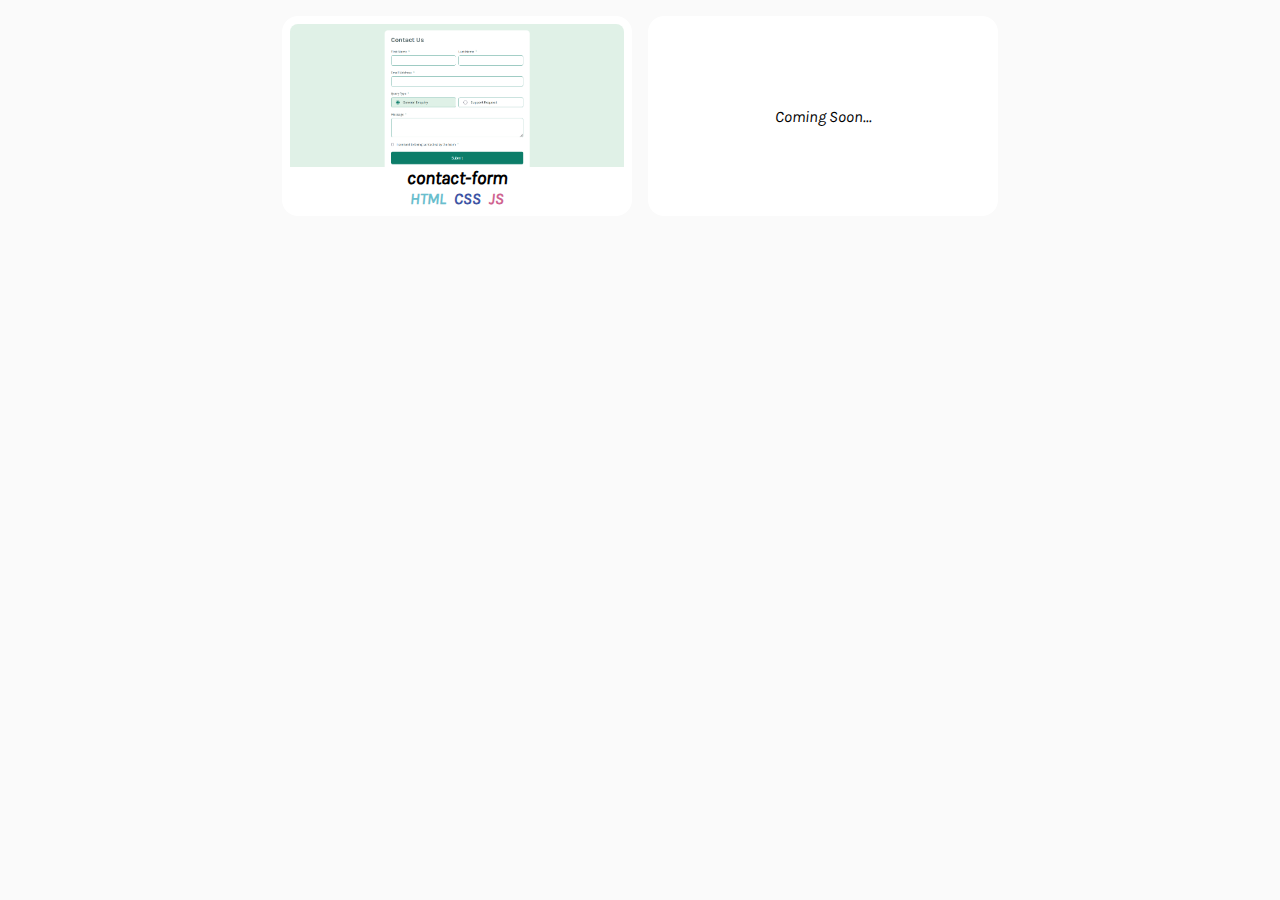
<file: index.html>
<!DOCTYPE html>
<html lang="en">
  <head>
    <meta charset="UTF-8" />
    <meta name="viewport" content="width=device-width, initial-scale=1.0" />
    <link rel="stylesheet" href="./src/style/style.css" />
    <title>Frontend Mentor challenges</title>
  </head>
  <body>
    <main>
      <section class="container">
        <a href="./challenges/Contact-form/index.html">
          <div class="card">
            <div class="card-head">
              <img
                src="./challenges/Contact-form/screenShot/screen-shot.png"
                alt="contact-form"
              />
            </div>
            <div class="card-body">
              <h3>contact-form</h3>
            </div>
            <div class="card-footer">
              <span class="HTML-tag">HTML</span>
              <span class="CSS-tag">CSS</span>
              <span class="JS-tag">JS</span>
            </div>
          </div></a
        >
        <div
          class="card"
          style="display: flex; justify-content: center; align-items: center"
        >
          Coming Soon...
        </div>
      </section>
    </main>
  </body>
</html>
</file>
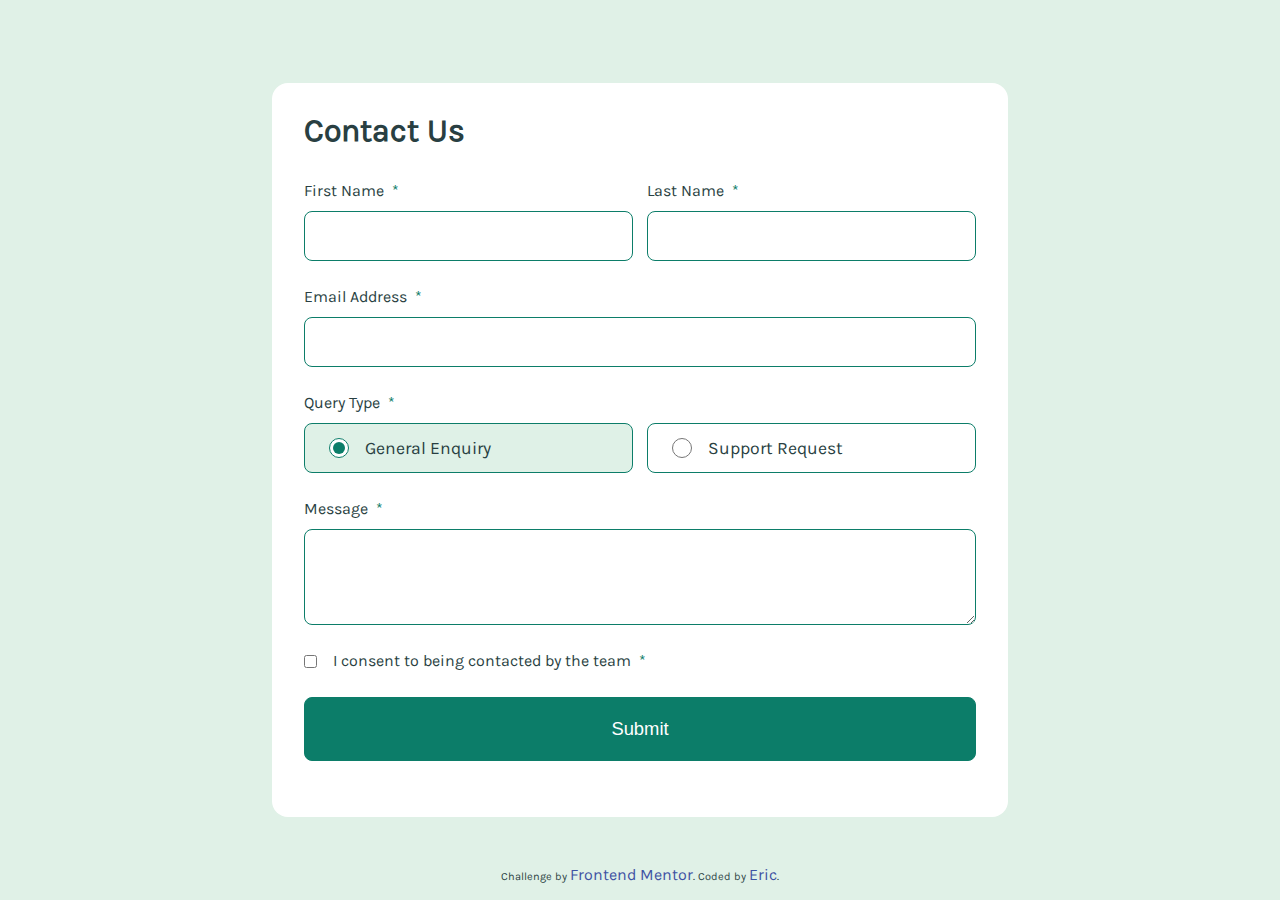
<file: challenges/Contact-form/index.html>
<!DOCTYPE html>
<html lang="en">
  <head>
    <meta charset="UTF-8" />
    <meta name="viewport" content="width=device-width, initial-scale=1.0" />
    <!-- displays site properly based on user's device -->
    <link
      rel="icon"
      type="image/png"
      sizes="32x32"
      href="./assets/images/favicon-32x32.png"
    />
    <link rel="stylesheet" href="./style/style.css" />
    <title>Frontend Mentor | Contact form</title>
    <!-- Feel free to remove these styles or customise in your own stylesheet 👍 -->
    <style>
      .attribution {
        font-size: 11px;
        text-align: center;
      }
      .attribution a {
        color: hsl(228, 45%, 44%);
      }
    </style>
  </head>
  <body>
    <main>
      <div class="container">
        <strong><h1>Contact Us</h1></strong>
        <form action="">
          <div class="row input-name">
            <div class="name-group" id="firstNameGroup">
              <label class="label-pb" for="first-name"
                >First Name<span class="green-star">*</span></label
              ><input
                class="invalid"
                type="text"
                name="first-name"
                required
                title="This field is required"
              />
              <p class="warning-message">This field is required</p>
            </div>
            <div class="name-group">
              <label class="label-pb" for="last-name"
                >Last Name<span class="green-star">*</span></label
              >
              <input
                class="invalid"
                type="text"
                name="last-name"
                id="lastName"
                required
                title="This field is required"
              />
              <p class="warning-message">This field is required</p>
            </div>
          </div>
          <div class="row input-email">
            <label class="label-pb" for="email"
              >Email Address<span class="green-star">*</span></label
            >
            <input
              class="invalid"
              type="email"
              name="email"
              id="email"
              required
              title="Please enter a valid email address"
            />
            <p class="warning-message">This field is required</p>
          </div>
          <fieldset class="row input-query">
            <legend class="label-pb">
              Query Type<span class="green-star">*</span>
            </legend>
            <div class="radio-button">
              <label
                for="generalQuery"
                id="generalQueryLabel"
                style="background-color: hsl(148, 38%, 91%)"
                ><input
                  type="radio"
                  name="query"
                  id="generalQuery"
                  required
                  checked
                />
                General Enquiry
              </label>
              <label for="supportQuery" id="supportQueryLabel">
                <input type="radio" name="query" id="supportQuery" /> Support
                Request
              </label>
            </div>
            <!-- Please select a query type -->
          </fieldset>
          <div class="row input-message">
            <label class="label-pb" for="message"
              >Message<span class="green-star">*</span></label
            >
            <textarea
              class="invalid"
              name="message"
              id="message"
              required
              title="This field is required"
            ></textarea>
            <p class="warning-message">This field is required</p>
          </div>
          <div class="row consent">
            <input
              type="checkbox"
              name="consent"
              id="consent"
              required
              title="To submit this form, please consent to being contacted"
            />
            <label for="consent"
              >I consent to being contacted by the team<span class="green-star"
                >*</span
              ></label
            >
          </div>
          <div class="row button">
            <button type="submit">Submit</button>
          </div>
        </form>
        <dialog>
          <div class="success-message">
            <div class="message-header">
              <img src="./assets/images/icon-success-check.svg" alt="success" />
              <h2>Message Sent!</h2>
            </div>
            <p>Thanks for completing the form. We'll be in touch soon!</p>
          </div>
        </dialog>
      </div>
    </main>
    <footer>
      <div class="attribution">
        Challenge by
        <a href="https://www.frontendmentor.io?ref=challenge">Frontend Mentor</a
        >. Coded by <a href="#">Eric</a>.
      </div>
    </footer>
    <script src="./index.js"></script>
  </body>
</html>
</file>
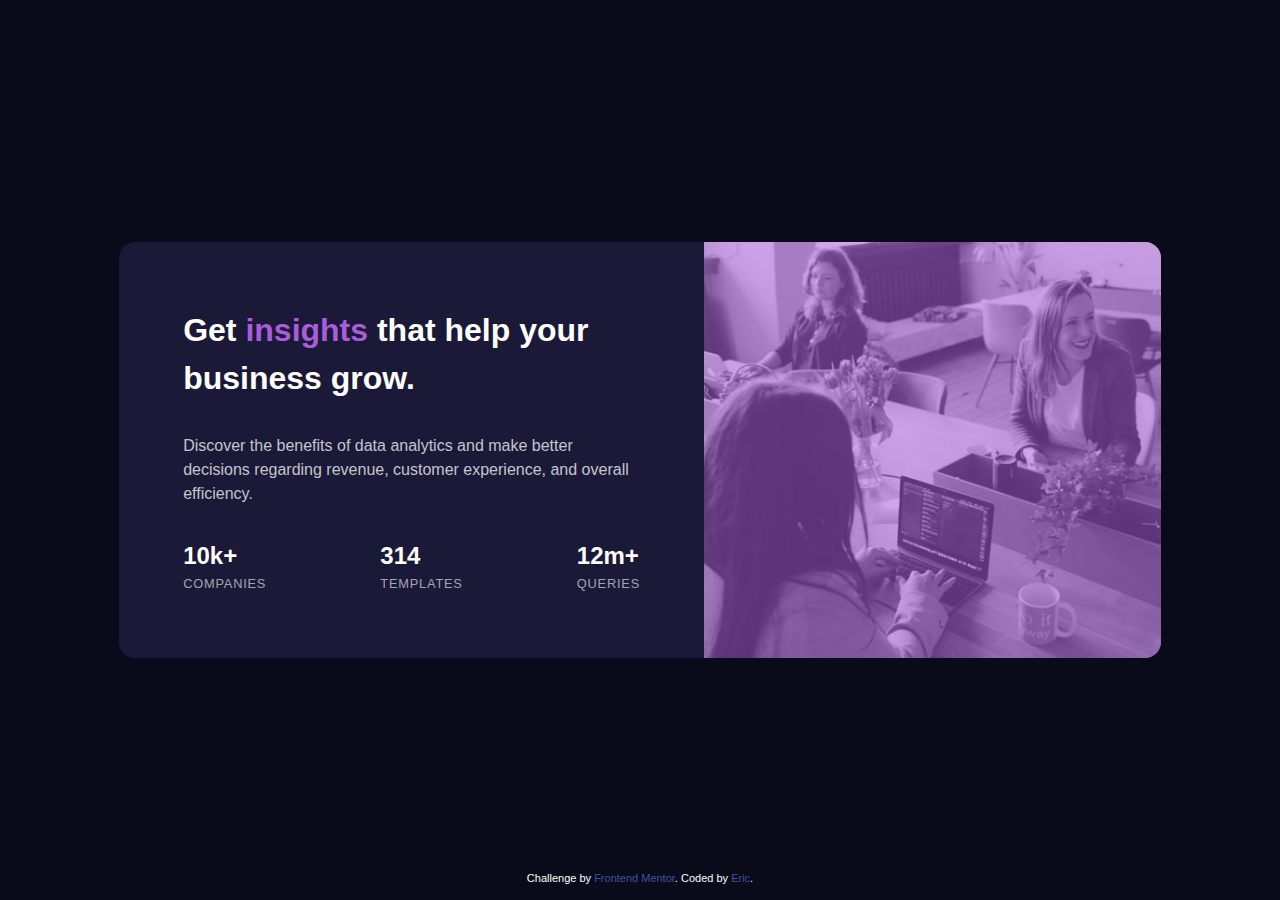
<file: challenges/stats-preview-card-component-main/index.html>
<!DOCTYPE html>
<html lang="en">
  <head>
    <meta charset="UTF-8" />
    <meta name="viewport" content="width=device-width, initial-scale=1.0" />
    <!-- displays site properly based on user's device -->

    <link
      rel="icon"
      type="image/png"
      sizes="32x32"
      href="./images/favicon-32x32.png"
    />
    <link rel="stylesheet" href="./style/style.css" />
    <title>Frontend Mentor | Stats preview card component</title>

    <!-- Feel free to remove these styles or customise in your own stylesheet 👍 -->
    <style>
      .attribution {
        font-size: 11px;
        text-align: center;
        position: absolute;
        bottom: 1rem;
      }
      .attribution a {
        color: hsl(228, 45%, 44%);
      }
    </style>
  </head>
  <body>
    <main>
      <section class="card">
        <div class="card-info">
          <div
            class="card-text"
            style="
              height: 100%;
              display: flex;
              flex-direction: column;
              justify-content: center;
              gap: 2rem;
            "
          >
            <div class="card-head">
              <h1>Get <span>insights</span> that help your business grow.</h1>
            </div>
            <div class="card-body">
              <p>
                Discover the benefits of data analytics and make better
                decisions regarding revenue, customer experience, and overall
                efficiency.
              </p>
            </div>
          </div>

          <div class="card-stats">
            <div class="stat">
              <h2>10k+</h2>
              <p>COMPANIES</p>
            </div>
            <div class="stat">
              <h2>314</h2>
              <p>TEMPLATES</p>
            </div>
            <div class="stat">
              <h2>12m+</h2>
              <p>QUERIES</p>
            </div>
          </div>
        </div>
        <div class="card-image">
          <div class="mask"></div>
          <img src="./images/image-header-desktop.jpg" alt="" />
        </div>
      </section>
    </main>

    <div class="attribution">
      Challenge by
      <a href="https://www.frontendmentor.io?ref=challenge" target="_blank"
        >Frontend Mentor</a
      >. Coded by <a href="#">Eric</a>.
    </div>
  </body>
</html>
</file>
<file: src/style/style.css>
:root {
  --backgroundColor: rgb(250, 250, 250);
  --borderColor: rbg(219, 229, 230);
  --font-family: "Karla", sans-serif;
}

@font-face {
  font-family: "Karla";
  src: url("../../challenges/Contact-form/assets/fonts/Karla-Italic-VariableFont_wght.ttf") format("truetype");
  font-weight: 400;
  font-style: normal;
}
* {
  margin: 0;
  padding: 0;
  box-sizing: border-box;
  text-decoration: none;
}

.HTML-tag {
  color: rgb(106, 190, 205);
  font-weight: 700;
}

.CSS-tag {
  color: rgb(62, 84, 163);
  font-weight: 700;
}

.JS-tag {
  color: rgb(207, 99, 144);
  font-weight: 700;
}

.Tailwind-tag {
  color: #0ea6ea;
  font-weight: 700;
}

body {
  background-color: var(--backgroundColor);
  font-family: var(--font-family);
}
body main {
  padding: 1rem;
}
body main .container {
  display: flex;
  justify-content: center;
  align-items: center;
  flex-wrap: wrap;
  gap: 1rem;
}
body main .container .card {
  width: 350px;
  height: 200px;
  padding: 0.5rem;
  background-color: white;
  border: 1px solid var(--borderColor);
  border-radius: 1rem;
  display: flex;
  flex-direction: column;
  justify-content: space-between;
  align-items: stretch;
}
body main .container .card .card-head {
  width: 100%;
  height: 100%;
  overflow: hidden;
}
body main .container .card .card-head img {
  width: 100%;
  border-radius: 0.5rem;
  transition: all 0.3s ease-in-out;
}
body main .container .card .card-head img:hover {
  transform: scale(1.05);
}
body main .container .card .card-body {
  width: 100%;
  display: flex;
  justify-content: center;
  color: black;
}
body main .container .card .card-footer {
  width: 100%;
  display: flex;
  justify-content: center;
  gap: 0.5rem;
}

@media screen and (max-width: 400px) {
  body main {
    padding: 0.5rem;
  }
  body main .container .card {
    width: 100%;
  }
}/*# sourceMappingURL=style.css.map */
</file>
<file: challenges/Contact-form/style/style.css>
:root {
  --font-family: "Karla";
  --font-color: #293f42;
  --red-color: hsl(0, 66%, 54%);
  --checkbox-color: hsl(169, 82%, 27%);
  --button-darker: hsl(187, 24%, 22%);
  --border: #0c7d69 solid 1px;
  --border-radio: 0.5rem;
}

@font-face {
  font-family: "Karla";
  src: url("../assets/fonts/Karla-VariableFont_wght.ttf") format("truetype");
  font-weight: 400;
  font-style: normal;
}
* {
  margin: 0;
  padding: 0;
  box-sizing: border-box;
  font-size: 1rem;
  text-decoration: none;
}

.green-star {
  color: hsl(169, 82%, 27%);
  margin-left: 0.5rem;
}

.invalid:focus {
  outline: none;
}
.invalid:focus:invalid {
  border: 1px solid red;
}
.invalid:focus:invalid ~ .warning-message {
  display: block;
}

.warning-message {
  margin-top: 0.5rem;
  color: var(--red-color);
  display: none;
}

body {
  width: 100%;
  height: 100vh;
  background-color: #e0f1e7;
  font-family: var(--font-family), sans-serif;
  color: var(--font-color);
  display: flex;
  justify-content: center;
  align-items: center;
  flex-direction: column;
  position: relative;
}
body main {
  background-color: white;
  padding: 2rem;
  border-radius: 1rem;
}
body main .container {
  max-width: 768px;
  display: flex;
  flex-direction: column;
  flex-wrap: wrap;
  line-height: 1.5rem;
  position: relative;
}
body main .container h1 {
  font-size: 2rem;
  padding-bottom: 2rem;
  line-height: 2rem;
}
body main .container input {
  height: 50px;
  border: var(--border);
  border-radius: var(--border-radio);
  padding: 0.75rem;
}
body main .container .row {
  width: 100%;
  padding-bottom: 1.5rem;
}
body main .container .label-pb {
  margin-bottom: 0.5rem;
}
body main .container .input-name {
  display: flex;
  flex-wrap: wrap;
  justify-content: space-between;
}
body main .container .input-name .name-group {
  width: 100%;
  display: flex;
  flex-wrap: wrap;
  flex-direction: column;
}
body main .container .input-email {
  display: flex;
  flex-direction: column;
}
body main .container .input-email input {
  width: 100%;
}
body main .container .input-query {
  border: none;
}
body main .container .input-query label {
  height: 50px;
  padding: 0.5rem 1.5rem;
  border: var(--border);
  border-radius: var(--border-radio);
}
body main .container .input-query .radio-button {
  display: flex;
  justify-content: space-between;
  flex-wrap: wrap;
}
body main .container .input-query .radio-button label {
  width: 100%;
  font-size: 1.1rem;
  gap: 1rem;
  display: flex;
  align-items: center;
}
body main .container .input-query .radio-button label input {
  width: 1.25rem;
  height: 1.25rem;
  accent-color: var(--checkbox-color);
}
body main .container .input-message {
  display: flex;
  flex-direction: column;
}
body main .container .input-message textarea {
  width: 100%;
  height: 6rem;
  padding: 0.5rem 0.75rem;
  border: var(--border);
  border-radius: var(--border-radio);
  resize: vertical;
}
body main .container .consent {
  display: flex;
  align-items: center;
}
body main .container .consent input {
  height: auto;
  margin-right: 1rem;
  accent-color: var(--checkbox-color);
}
body main .container button {
  width: 100%;
  height: 4rem;
  background-color: #0c7d69;
  font-size: 1.15rem;
  color: white;
  border: var(--border);
  border-radius: var(--border-radio);
  cursor: pointer;
}
body main .container button:hover {
  background-color: var(--button-darker);
}
body main .container dialog {
  width: 450px;
  padding: 2rem 1rem;
  border: var(--border);
  border-radius: 0.75rem;
  color: white;
  background-color: #064138;
  left: 50%;
  transform: translate(-50%, 0);
}
body main .container dialog .message-header {
  display: flex;
  flex-wrap: wrap;
}
body main .container dialog .message-header img {
  padding-right: 1rem;
}
body main .container dialog .message-header h2 {
  font-size: 1.25rem;
}
body footer {
  position: absolute;
  bottom: 1rem;
  font-size: 0.75rem;
}

@media screen and (min-width: 820px) {
  body main {
    width: 736px;
  }
  body main .container .input-name .name-group {
    width: 49%;
  }
  body main .container .input-query .radio-button label {
    width: 49%;
  }
}
@media screen and (max-width: 820px) {
  #firstNameGroup {
    margin-bottom: 1.5rem;
  }
  body {
    height: auto;
  }
  body main {
    margin: 2rem 1rem;
  }
  body main .container .input-mr {
    margin-right: 0;
  }
  body main .container .input-query .radio-button {
    gap: 0.75rem;
  }
  body main .container dialog {
    width: 100%;
  }
  body footer {
    bottom: 0;
  }
}
@media screen and (max-width: 400px) {
  body {
    height: auto;
  }
}/*# sourceMappingURL=style.css.map */
</file>
<file: challenges/stats-preview-card-component-main/style/style.css>
:root {
  --background-color: hsl(233, 47%, 7%);
  --card-background-color: hsl(244, 38%, 16%);
  --accent-color: hsl(277, 64%, 61%);
  --accent-color-light: hsl(277, 64%, 61%, 0.55);
  --white-text: hsl(0, 0%, 100%);
  --main-text-color: hsla(0, 0%, 100%, 0.75);
  --font-size: 15px;
  --font-Inter: "Inter", sans-serif;
  --font-Inter-700: "Inter-700", sans-serif;
}

@font-face {
  font-family: "Inter", sans-serif;
  src: url("https://fonts.google.com/specimen/Inter");
  font-weight: 400;
  font-style: normal;
}
@font-face {
  font-family: "Inter-700", sans-serif;
  src: url("https://fonts.google.com/specimen/Inter");
  font-weight: 700;
  font-style: normal;
}
* {
  margin: 0;
  padding: 0;
  box-sizing: border-box;
  text-decoration: none;
}

body {
  min-height: 100vh;
  background-color: var(--background-color);
  color: var(--white-text);
  font-family: var(--font-Inter);
  display: flex;
  justify-content: center;
  align-items: center;
  position: relative;
}
body main {
  margin: 3rem 1rem;
}
body main .card {
  max-width: 1440px;
  background-color: var(--card-background-color);
  display: flex;
  border-radius: 1rem;
  line-height: 1.5;
}
body main .card > div {
  flex-basis: 50%;
}
body main .card .card-info {
  margin: 4rem;
  display: flex;
  flex-direction: column;
  justify-content: space-between;
  gap: 2rem;
}
body main .card .card-info .card-head h1 {
  font-family: var(--font-Inter-700);
  font-size: 2rem;
}
body main .card .card-info .card-head h1 span {
  color: var(--accent-color);
}
body main .card .card-info .card-body {
  color: var(--main-text-color);
}
body main .card .card-info .card-stats {
  display: flex;
  flex-basis: 0;
  justify-content: space-between;
  flex-wrap: wrap;
}
body main .card .card-info .card-stats .stat {
  display: flex;
  flex-direction: column;
}
body main .card .card-info .card-stats .stat h2 {
  font-family: var(--font-Inter-700);
}
body main .card .card-info .card-stats .stat p {
  font-size: 0.8rem;
  opacity: 0.8;
  letter-spacing: 0.05rem;
  color: var(--main-text-color);
}
body main .card .card-image {
  position: relative;
}
body main .card .card-image .mask {
  width: 100%;
  height: 100%;
  border-top-right-radius: 1rem;
  border-bottom-right-radius: 1rem;
  position: absolute;
  left: 0;
  bottom: 0;
  background-color: var(--accent-color-light);
  z-index: 10;
}
body main .card .card-image img {
  width: 100%;
  height: 100%;
  border-top-right-radius: 1rem;
  border-bottom-right-radius: 1rem;
  position: absolute;
  left: 0;
  bottom: 0;
  -o-object-fit: cover;
     object-fit: cover;
  overflow: hidden;
}

@media screen and (max-width: 600px) {
  body main .card {
    height: auto;
    flex-direction: column-reverse;
  }
  body main .card .card-image .mask {
    border-top-left-radius: 1rem;
    border-bottom-right-radius: 0;
  }
  body main .card .card-image img {
    border-top-left-radius: 1rem;
    border-bottom-right-radius: 0;
    position: relative;
  }
}
@media screen and (max-width: 450px) {
  body main .card .card-info .card-stats {
    flex-direction: column;
    justify-content: center;
    align-items: center;
    gap: 1.5rem;
  }
  body main .card .card-info .card-stats .stat {
    justify-content: center;
    align-items: center;
  }
}/*# sourceMappingURL=style.css.map */
</file>
